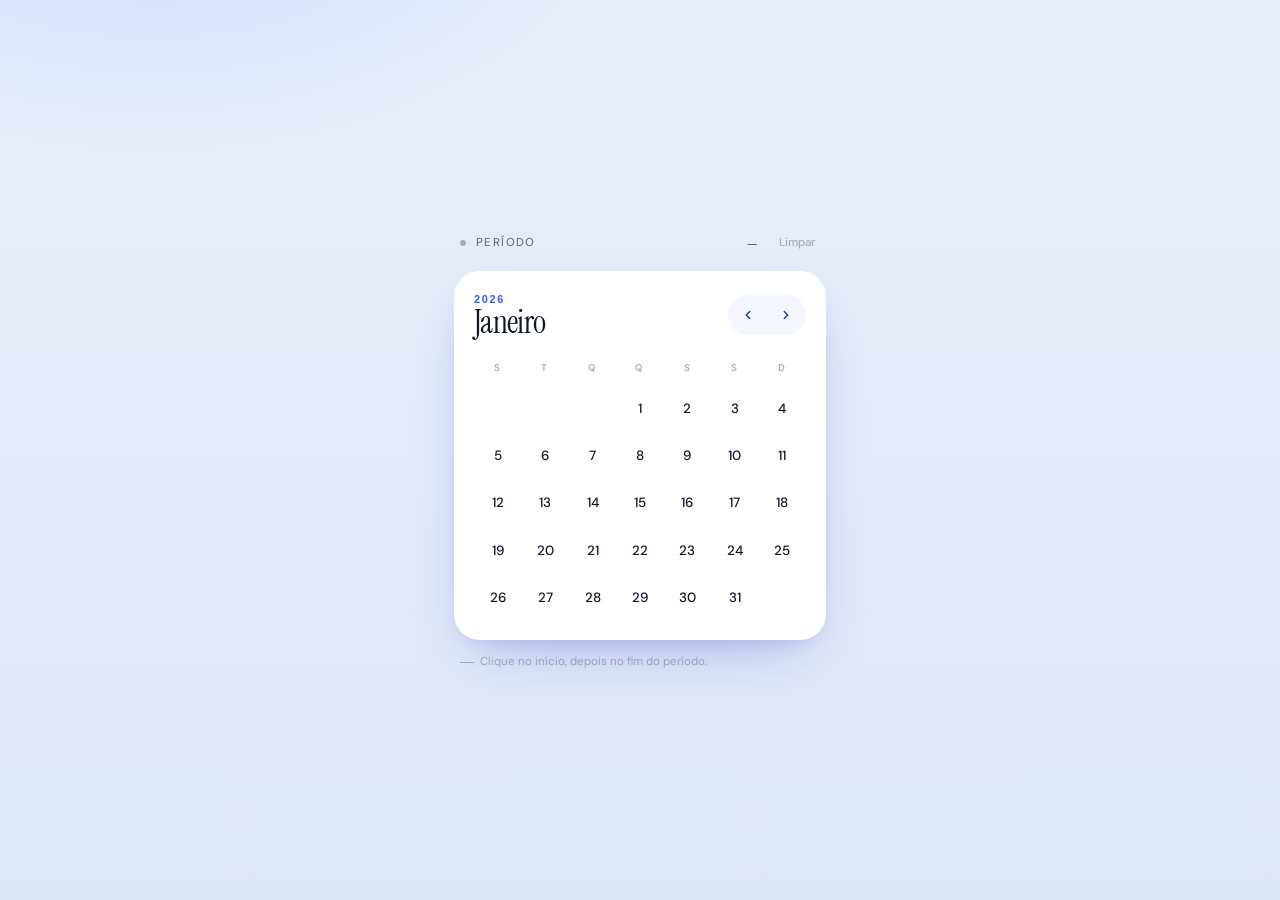
<file: index.html>
<!DOCTYPE html>
<html lang="pt-BR">
<head>
<meta charset="UTF-8">
<meta name="viewport" content="width=device-width, initial-scale=1.0">
<title>range-calendar</title>
      <link rel="stylesheet" href="calendar.css">

</head>
<body>

<div class="picker">
  <div class="status">
    <span class="status__label">Período</span>
    <span class="status__dates" id="status-dates" aria-live="polite">—</span>
    <button class="status__clear" id="btn-clear" type="button">Limpar</button>
  </div>

  <div class="panel">
    <div class="panel__head">
      <button class="month" id="btn-month" type="button">
        <span class="month__year" id="month-year">2026</span>
        <span class="month__name" id="month-name">Janeiro</span>
      </button>

      <div class="arrows">
        <button id="btn-prev" type="button" aria-label="Mês anterior">
          <svg viewBox="0 0 24 24" fill="none" stroke="currentColor" stroke-width="2.4" stroke-linecap="round" stroke-linejoin="round"><path d="M15 6l-6 6 6 6"/></svg>
        </button>
        <button id="btn-next" type="button" aria-label="Próximo mês">
          <svg viewBox="0 0 24 24" fill="none" stroke="currentColor" stroke-width="2.4" stroke-linecap="round" stroke-linejoin="round"><path d="M9 6l6 6-6 6"/></svg>
        </button>
      </div>
    </div>

    <div class="calendar" id="calendar" role="grid" aria-label="Dias do mês">
      <div class="range-layer" id="range-layer" aria-hidden="true"></div>
    </div>
  </div>

  <p class="hint" id="hint">Clique no início, depois no fim do período.</p>
</div>

<script src="calendar.js"> </script>

</body>
</html>
</file>
<file: calendar.css>
@import url('https://fonts.googleapis.com/css2?family=DM+Sans:opsz,wght@9..40,400;9..40,500;9..40,600;9..40,700&family=Instrument+Serif:ital@0;1&display=swap');

  :root {
    --bg: #e9eefb;
    --bg-2: #dfe6f8;
    --surface: #ffffff;
    --text: #10162a;
    --text-dim: #6b7590;
    --text-faint: #a5aec4;

    --blue: #2f5bff;
    --blue-light: #5b7dff;
    --blue-deep: #1637b8;
    --blue-soft: #e6eeff;
    --blue-soft-2: #d3e0ff;
    --blue-tint: #f4f7ff;

    --radius-xl: 26px;
    --radius-pill: 999px;

    --ring: 0 0 0 3px rgb(47 91 255 / .25);
    --shadow-panel:
      0 1px 0 rgb(255 255 255 / .9) inset,
      0 24px 60px -24px rgb(22 55 184 / .35),
      0 8px 20px -12px rgb(22 55 184 / .20);
    --shadow-pill:
      0 1px 2px rgb(16 24 40 / .06),
      0 4px 12px -4px rgb(16 24 40 / .10);
    --shadow-endpoint:
      0 6px 14px -4px rgb(47 91 255 / .50),
      0 2px 4px rgb(22 55 184 / .30),
      0 1px 0 rgb(255 255 255 / .25) inset;
    --ease: cubic-bezier(.22,.61,.36,1);
  }

  * { box-sizing: border-box; }
  html, body { height: 100%; }

  body {
    margin: 0;
    display: grid;
    place-content: center;
    padding: 2.5rem 1.5rem;
    background:
      radial-gradient(900px 500px at 12% -15%, #cfdcff 0%, transparent 60%),
      radial-gradient(700px 400px at 115% 120%, #d7cdff 0%, transparent 55%),
      linear-gradient(180deg, var(--bg) 0%, var(--bg-2) 100%);
    color: var(--text);
    font: 14px/1.45 'DM Sans', system-ui, -apple-system, sans-serif;
    user-select: none;
    -webkit-user-select: none;
    -webkit-font-smoothing: antialiased;
  }

  .picker {
    width: 372px;
    display: flex;
    flex-direction: column;
    gap: 14px;
  }

  .status {
    display: flex;
    align-items: center;
    justify-content: space-between;
    gap: 12px;
    padding-left: 6px;
  }
  .status__label {
    display: flex;
    align-items: center;
    gap: 10px;
    font-size: .72rem;
    font-weight: 500;
    letter-spacing: .12em;
    text-transform: uppercase;
    color: var(--text-dim);
  }
  .status__label::before {
    content: "";
    width: 6px; height: 6px;
    border-radius: 50%;
    background: var(--text-faint);
    transition: background .25s var(--ease), box-shadow .25s var(--ease);
  }
  .status:has(.status__dates strong) .status__label::before {
    background: var(--blue);
    box-shadow: 0 0 0 4px rgb(47 91 255 / .15);
  }
  .status__dates {
    font-family: 'Instrument Serif', Georgia, serif;
    font-size: 1.05rem;
    color: var(--text);
    line-height: 1.2;
    text-align: right;
    flex: 1;
    min-height: 1.2em;
  }
  .status__dates strong { font-weight: 400; color: var(--blue-deep); font-style: italic; }
  .status__clear {
    appearance: none; border: 0; background: transparent;
    color: var(--text-faint);
    font: inherit; font-size: .72rem; font-weight: 500;
    cursor: pointer;
    padding: .35rem .6rem; border-radius: 8px;
    transition: background .2s var(--ease), color .2s var(--ease);
  }
  .status__clear:hover { background: #fff; color: var(--blue-deep); }
  .status__clear:focus-visible { outline: none; box-shadow: var(--ring); }

  .panel {
    background: var(--surface);
    border-radius: var(--radius-xl);
    box-shadow: var(--shadow-panel);
    padding: 22px 20px 18px;
    position: relative;
    overflow: visible;
  }

  .panel__head {
    display: flex;
    align-items: center;
    justify-content: space-between;
    margin-bottom: 18px;
  }
  .month {
    appearance: none; border: 0; background: transparent; padding: 0;
    text-align: left; cursor: pointer;
    display: flex; flex-direction: column; gap: 2px;
    border-radius: 8px;
    transition: opacity .2s var(--ease);
  }
  .month:hover { opacity: .7; }
  .month:focus-visible { outline: none; box-shadow: var(--ring); }
  .month__year {
    font-size: .68rem; font-weight: 600;
    letter-spacing: .16em; text-transform: uppercase;
    color: var(--blue);
  }
  .month__name {
    font-family: 'Instrument Serif', Georgia, serif;
    font-size: 2rem; line-height: .95;
    letter-spacing: -.02em; color: var(--text);
  }
  .arrows {
    display: flex; gap: 6px;
    background: var(--blue-tint);
    padding: 4px; border-radius: var(--radius-pill);
  }
  .arrows button {
    appearance: none; border: 0; background: transparent;
    width: 32px; height: 32px; border-radius: 50%;
    display: grid; place-items: center; cursor: pointer;
    color: var(--blue-deep);
    transition: background .18s var(--ease), color .18s var(--ease),
                box-shadow .18s var(--ease);
  }
  .arrows button:hover { background: #fff; color: var(--blue); box-shadow: var(--shadow-pill); }
  .arrows button:focus-visible { outline: none; box-shadow: var(--ring); }
  .arrows svg { width: 14px; height: 14px; }

  .calendar {
    display: grid;
    grid-template-columns: repeat(7, 1fr);
    gap: 0;
    position: relative;
    contain: layout paint style;
  }

  .calendar .range-layer {
    position: absolute;
    inset: 0;
    pointer-events: none;
    z-index: 0;
  }
  .range-layer .range-bar {
    position: absolute;
    background: var(--blue-soft);
    border-radius: 0;
  }
  .range-layer .range-bar.preview {
    background: var(--blue-soft-2);
  }

  .dow {
    text-align: center;
    font-size: .62rem; font-weight: 600;
    letter-spacing: .14em; text-transform: uppercase;
    color: var(--text-faint);
    padding: .35rem 0 .6rem;
    position: relative;
    z-index: 1;
  }
  .blank { aspect-ratio: 1; pointer-events: none; visibility: hidden; position: relative; z-index: 1; }

  .day {
    appearance: none; border: 0; background: transparent; padding: 0;
    aspect-ratio: 1;
    display: grid; place-items: center;
    border-radius: 50%;
    font: inherit; font-size: .84rem; font-weight: 500;
    color: var(--text);
    cursor: pointer;
    position: relative;
    z-index: 1;
    transition: background .16s var(--ease), color .16s var(--ease),
                box-shadow .16s var(--ease);
  }
  .day:hover { background: var(--blue-tint); color: var(--blue-deep); }
  .day:focus-visible { outline: none; box-shadow: var(--ring); }

  .day[data-inrange="true"] { color: var(--blue-deep); font-weight: 500; }
  .day[data-inrange="true"]:hover { background: transparent; color: var(--blue); }

  .day[data-preview="true"] { color: var(--blue-deep); }
  .day[data-preview="true"]:hover { background: transparent; }

  .day[data-endpoint="true"],
  .day[data-endpoint="true"]:hover {
    background: linear-gradient(180deg, var(--blue-light) 0%, var(--blue) 55%, var(--blue-deep) 100%);
    color: #fff;
    font-weight: 600;
    border-radius: 50%;
    box-shadow: var(--shadow-endpoint);
    z-index: 2;
  }

  .hint {
    margin: 0; padding-left: 6px;
    font-size: .72rem; color: var(--text-faint);
    display: flex; align-items: center; gap: 6px;
    transition: opacity .2s var(--ease);
  }
  .hint::before {
    content: "";
    width: 14px; height: 1px;
    background: var(--text-faint); flex: none;
  }

  @media (prefers-reduced-motion: reduce) { * { transition: none !important; } }
</file>
